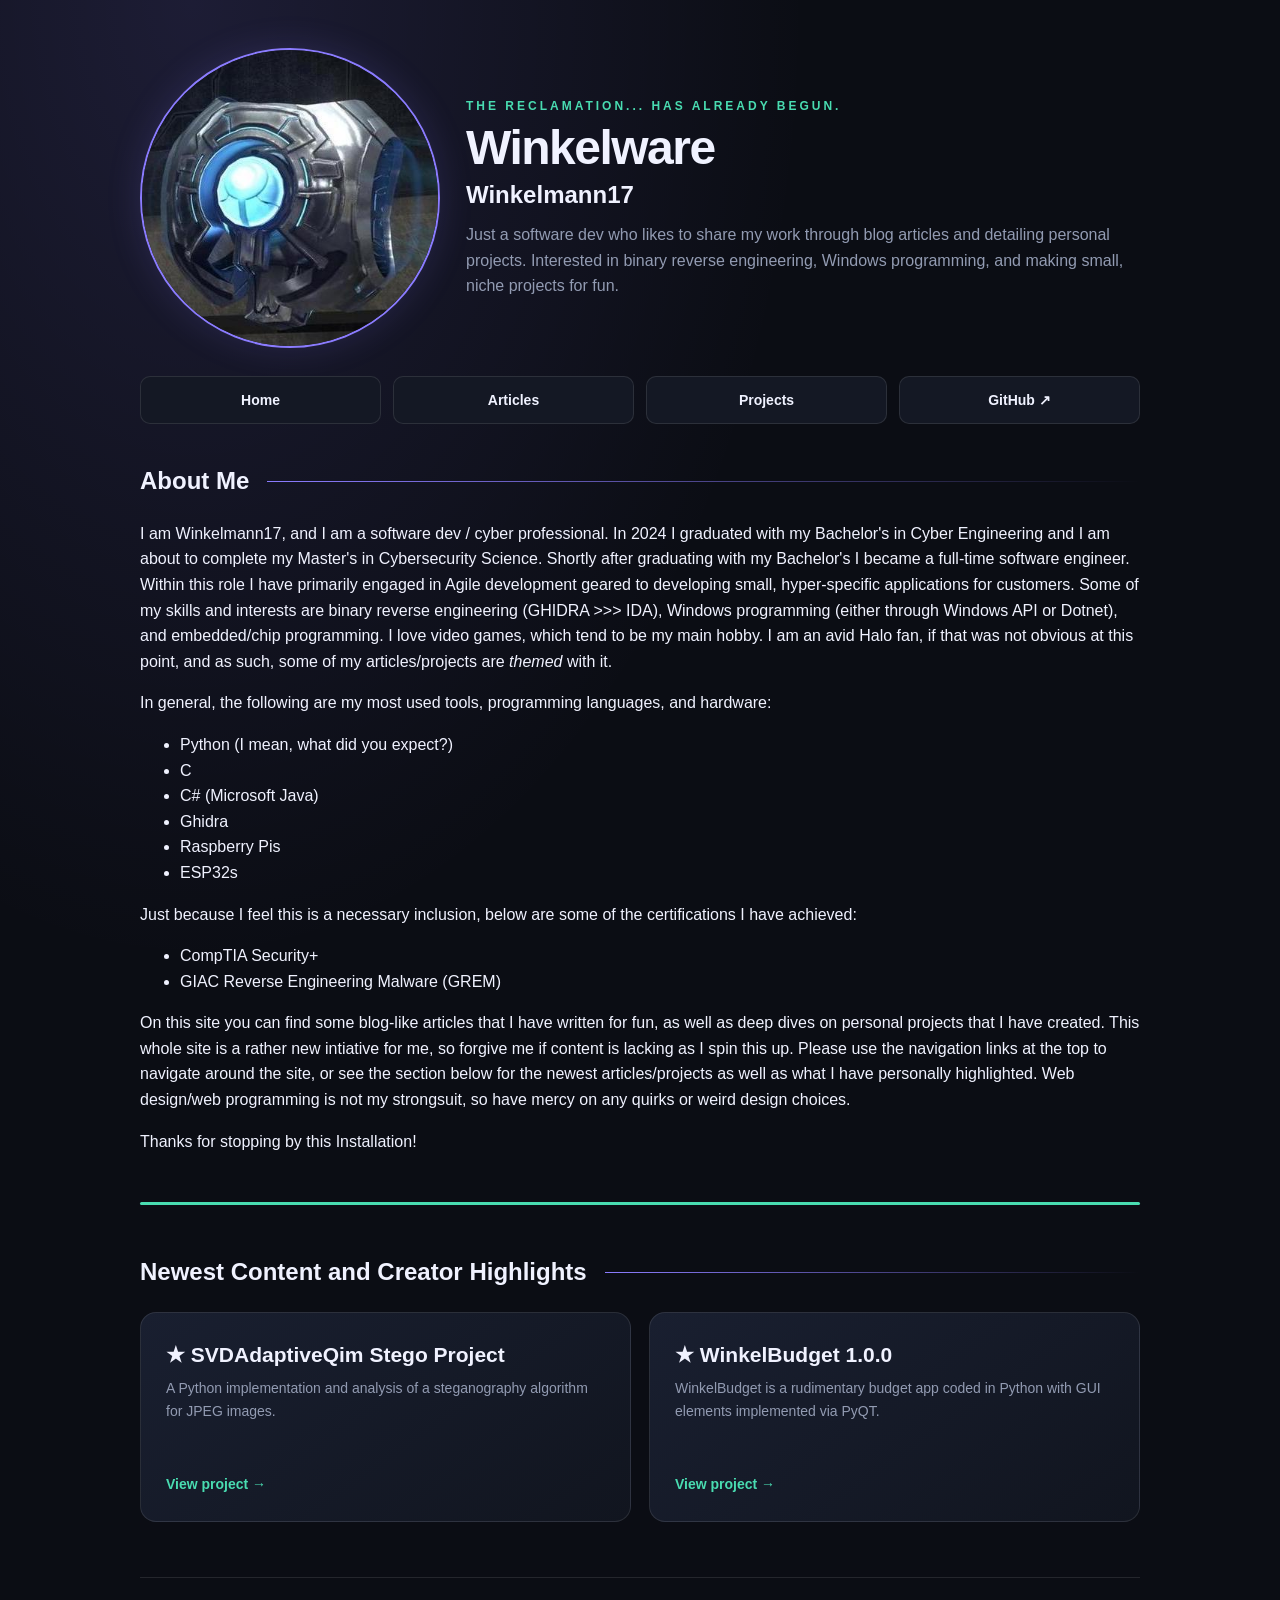
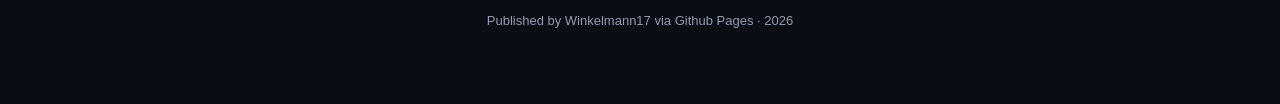
<file: index.html>
<!DOCTYPE html>
<html lang="en">
<head>
    <meta charset="UTF-8">
    <meta name="viewport" content="width=device-width, initial-scale=1.0">
    <title>Winkelware | Home</title>
    <link rel="stylesheet" href="css/style.css">
</head>

<!-- PAGE BODY -->
<body>
    <main class="container">

        <!-- HEADER + NAV LINKS -->
        <header class="header">
            <a href="index.html" class="logo" aria-label="Home">
                <img src="./rsrc/pfp.jpg">
            </a>

            <div class="identity">
                <div class="eyebrow">The Reclamation... has already begun.</div>
                <h1>Winkelware</h1>
                <h2>Winkelmann17</h2>
                <p class="subtitle">
                    Just a software dev who likes to share my work through blog articles and detailing personal projects. Interested in binary reverse engineering, Windows programming, and making small, niche projects for fun. 
                </p>
            </div>
        </header>

        <nav class="navlinks" aria-label="navlinks">
            <a class="navlink" href="./">Home</a>
            <a class="navlink" href="Articles/index.html">Articles</a>
            <a class="navlink" href="Projects/index.html">Projects</a>
            <a class="navlink"
               href="https://github.com/Winkelmann17"
               target="_blank"
               rel="noopener noreferrer">
                GitHub ↗
            </a>
        </nav>
        
        <!-- PAGE CONTENT -->
        <section class="section">
            <div class="section-heading">
                <h2>About Me</h2>
            </div>

            <div>
                <p>
                    I am Winkelmann17, and I am a software dev / cyber professional. 
                    In 2024 I graduated with my Bachelor's in Cyber Engineering and I am about to complete my Master's in Cybersecurity Science.
                    Shortly after graduating with my Bachelor's I became a full-time software engineer.
                    Within this role I have primarily engaged in Agile development geared to developing small, hyper-specific applications for customers.
                    Some of my skills and interests are binary reverse engineering (GHIDRA >>> IDA), Windows programming (either through Windows API or Dotnet), and embedded/chip programming.
                    I love video games, which tend to be my main hobby. 
                    I am an avid Halo fan, if that was not obvious at this point, and as such, some of my articles/projects are <i>themed</i> with it. 
                </p>
                <p>
                    In general, the following are my most used tools, programming languages, and hardware:
                    <ul>
                        <li>Python (I mean, what did you expect?)</li>
                        <li>C</li>
                        <li>C# (Microsoft Java)</li>
                        <li>Ghidra</li>
                        <li>Raspberry Pis</li>
                        <li>ESP32s</li>
                    </ul>
                </p>
                <p>
                    Just because I feel this is a necessary inclusion, below are some of the certifications I have achieved:
                    <ul>
                        <li>CompTIA Security+</li>
                        <li>GIAC Reverse Engineering Malware (GREM)</li>
                    </ul>
                </p>
                <p>
                    On this site you can find some blog-like articles that I have written for fun, as well as deep dives on personal projects that I have created. 
                    This whole site is a rather new intiative for me, so forgive me if content is lacking as I spin this up. 
                    Please use the navigation links at the top to navigate around the site, or see the section below for the newest articles/projects as well as what I have personally highlighted.
                    Web design/web programming is not my strongsuit, so have mercy on any quirks or weird design choices. 
                </p>
                <p>
                    Thanks for stopping by this Installation!
                </p>
            </div>

        </section>

        <!-- HORZ RULE -->
        <hr></hr>

        <!-- LINK CARDS AT BOTTOM -->
        <section class="section">
            <div class="section-heading">
                <h2>Newest Content and Creator Highlights</h2>
            </div>

            <div class="linkcard-container">
                <!--♠♣♥♦-->
                <a class="linkcard" href="./Projects/SVDAdaptiveQim.html">
                    <h3>★ SVDAdaptiveQim Stego Project</h3>
                    <p>
                        A Python implementation and analysis of a steganography algorithm for JPEG images.
                    </p>
                    <span class="linkcard-visitmsg">
                        View project →
                    </span>
                </a>
                
                <a class="linkcard" href="../Projects/WinkelBudget-Python1.0.0Release.html">
                    <h3>★ WinkelBudget 1.0.0</h3>
                    <p>
                        WinkelBudget is a rudimentary budget app coded in Python with GUI elements implemented via PyQT.
                    </p>
                    <span class="linkcard-visitmsg">
                        View project →
                    </span>
                </a>
            </div>
        </section>

        <footer>
            <p>Published by Winkelmann17 via Github Pages · 2026</p>
        </footer>

    </main>
</body>
</html>

<!--EOF-->
</file>
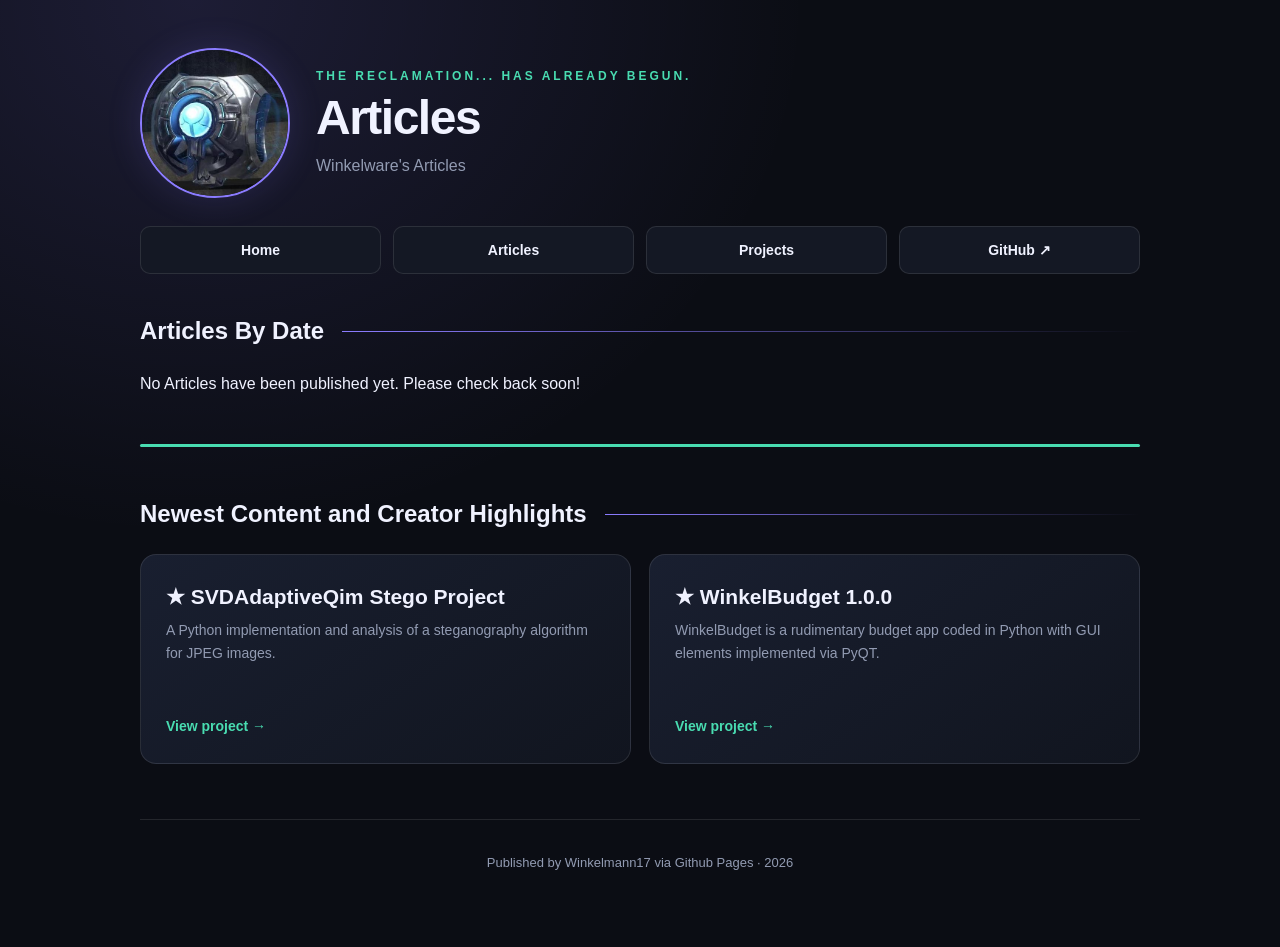
<file: Articles/index.html>
<!DOCTYPE html>
<html lang="en">
<head>
    <meta charset="UTF-8">
    <meta name="viewport" content="width=device-width, initial-scale=1.0">
    <title>Winkelware | Articles</title>
    <link rel="stylesheet" href="../css/style.css">
</head>

<!-- PAGE BODY -->
<body>
    <main class="container">

        <!-- Making the logo smaller for not home page -->
        <style>
            .logo
            {
                width: 150px;
                height: 150px;
            }
        </style>

        <!-- HEADER + NAV LINKS -->
        <header class="header">
            <a href="index.html" class="logo" aria-label="Home">
                <img src="../rsrc/pfp.jpg">
            </a>

            <div class="identity">
                <div class="eyebrow">The Reclamation... has already begun.</div>
                <h1>Articles</h1>
                <p class="subtitle">
                    Winkelware's Articles
                </p>
            </div>
        </header>

        <nav class="navlinks" aria-label="navlinks">
            <a class="navlink" href="..">Home</a>
            <a class="navlink" href="../Articles">Articles</a>
            <a class="navlink" href="../Projects">Projects</a>
            <a class="navlink"
               href="https://github.com/Winkelmann17"
               target="_blank"
               rel="noopener noreferrer">
                GitHub ↗
            </a>
        </nav>
        
        <!-- PROJECT CARDS -->
        <section class="section">
            <div class="section-heading">
                <h2>Articles By Date</h2>
            </div>

            <div>
                <p>
                    No Articles have been published yet. Please check back soon!
                </p>
            </div>

        </section>

        <!-- HORZ RULE -->
        <hr></hr>

        <!-- LINK CARDS AT BOTTOM -->
        <section class="section">
            <div class="section-heading">
                <h2>Newest Content and Creator Highlights</h2>
            </div>

            <div class="linkcard-container">
                <!--♠♣♥♦-->
                <a class="linkcard" href="../Projects/SVDAdaptiveQim.html">
                    <h3>★ SVDAdaptiveQim Stego Project</h3>
                    <p>
                        A Python implementation and analysis of a steganography algorithm for JPEG images.
                    </p>
                    <span class="linkcard-visitmsg">
                        View project →
                    </span>
                </a>
                
                <a class="linkcard" href="../Projects/WinkelBudget-Python1.0.0Release.html">
                    <h3>★ WinkelBudget 1.0.0</h3>
                    <p>
                        WinkelBudget is a rudimentary budget app coded in Python with GUI elements implemented via PyQT.
                    </p>
                    <span class="linkcard-visitmsg">
                        View project →
                    </span>
                </a>
            </div>
        </section>

        <footer>
            <p>Published by Winkelmann17 via Github Pages · 2026</p>
        </footer>

    </main>
</body>
</html>

<!--EOF-->
</file>
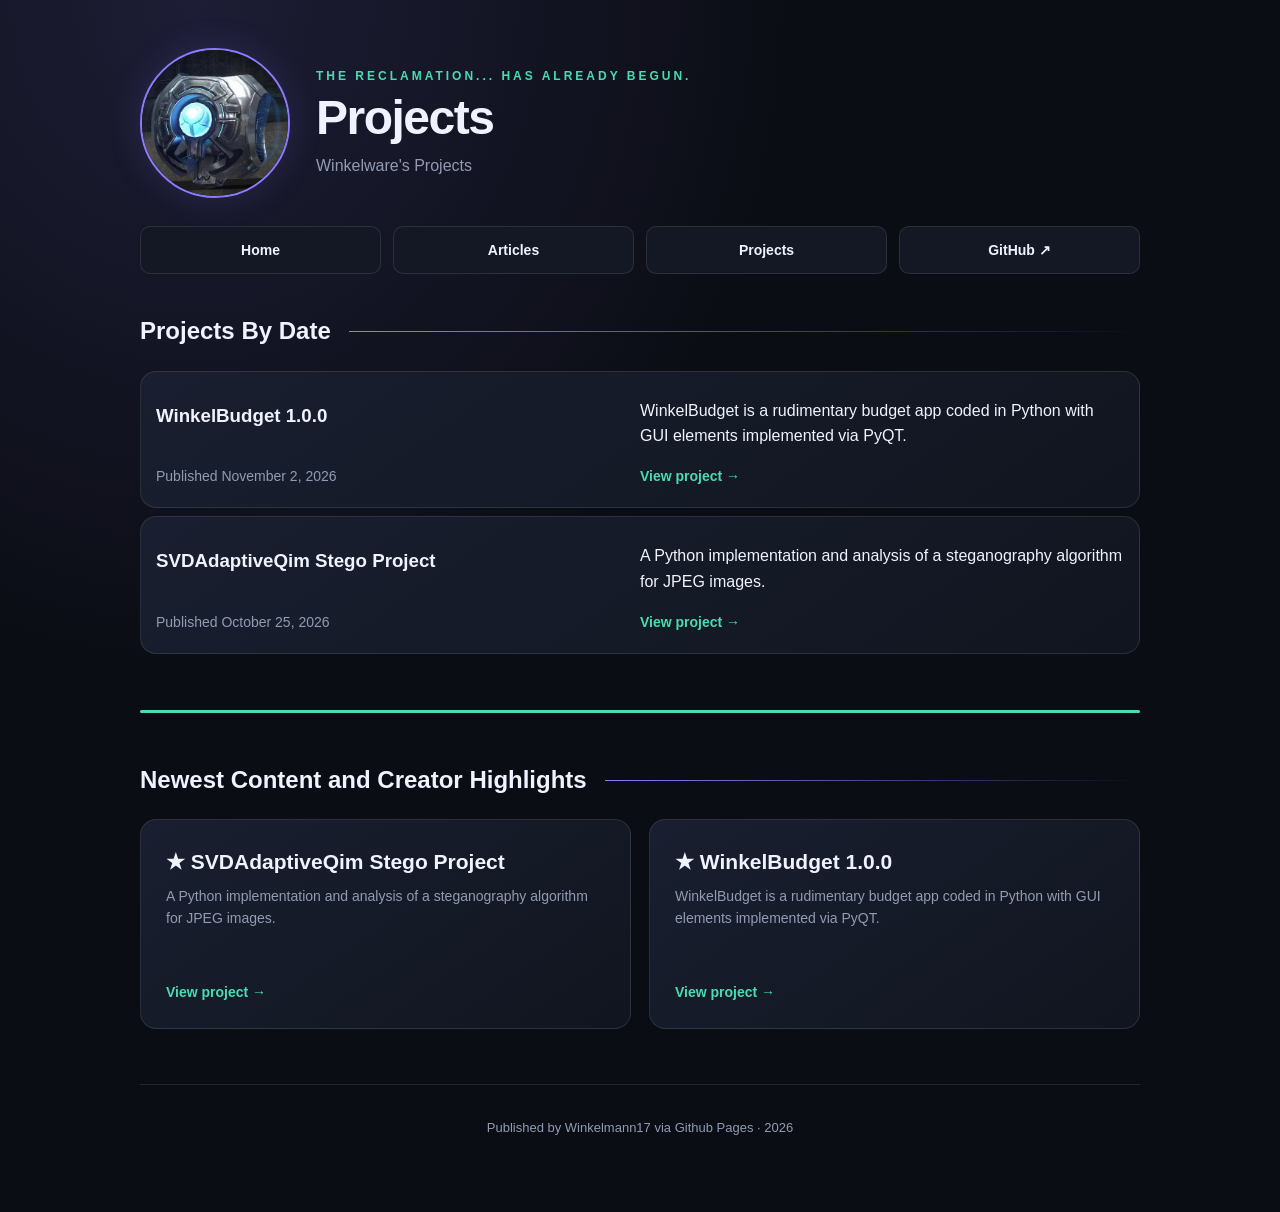
<file: Projects/index.html>
<!DOCTYPE html>
<html lang="en">
<head>
    <meta charset="UTF-8">
    <meta name="viewport" content="width=device-width, initial-scale=1.0">
    <title>Winkelware | Projects</title>
    <link rel="stylesheet" href="../css/style.css">
</head>

<!-- PAGE BODY -->
<body>
    <main class="container">

        <!-- Making the logo smaller for not home page -->
        <style>
            .logo
            {
                width: 150px;
                height: 150px;
            }
        </style>

        <!-- HEADER + NAV LINKS -->
        <header class="header">
            <a href="index.html" class="logo" aria-label="Home">
                <img src="../rsrc/pfp.jpg">
            </a>

            <div class="identity">
                <div class="eyebrow">The Reclamation... has already begun.</div>
                <h1>Projects</h1>
                <p class="subtitle">
                    Winkelware's Projects
                </p>
            </div>
        </header>

        <nav class="navlinks" aria-label="navlinks">
            <a class="navlink" href="..">Home</a>
            <a class="navlink" href="../Articles/index.html">Articles</a>
            <a class="navlink" href="../Projects/index.html">Projects</a>
            <a class="navlink"
               href="https://github.com/Winkelmann17"
               target="_blank"
               rel="noopener noreferrer">
                GitHub ↗
            </a>
        </nav>
        
        <!-- PROJECT CARDS -->
        <section class="section">
            <div class="section-heading">
                <h2>Projects By Date</h2>
            </div>

            <!-- CARD ONE -->
            <div class="articlecard-container">
                <a class="articlecard" href="./WinkelBudget-Python1.0.0Release.html">
                    <h3>WinkelBudget 1.0.0</h3>
                    <p>
                        WinkelBudget is a rudimentary budget app coded in Python with GUI elements implemented via PyQT.
                    </p>
                    <div class="articlecard-date">
                        Published November 2, 2026
                    </div>
                    <span class="articlecard-visitmsg">
                        View project →
                    </span>
                </a>
            </div>

            <!-- CARD TWO -->
            <div class="articlecard-container">
                <a class="articlecard" href="./SVDAdaptiveQim.html">
                    <h3>SVDAdaptiveQim Stego Project</h3>
                    <p>
                        A Python implementation and analysis of a steganography algorithm for JPEG images.
                    </p>
                    <div class="articlecard-date">
                        Published October 25, 2026
                    </div>
                    <span class="articlecard-visitmsg">
                        View project →
                    </span>
                </a>
            </div>

        </section>

        <!-- HORZ RULE -->
        <hr></hr>

        <!-- LINK CARDS AT BOTTOM -->
        <section class="section">
            <div class="section-heading">
                <h2>Newest Content and Creator Highlights</h2>
            </div>

            <div class="linkcard-container">
                <!--♠♣♥♦-->
                <a class="linkcard" href="../Projects/SVDAdaptiveQim.html">
                    <h3>★ SVDAdaptiveQim Stego Project</h3>
                    <p>
                        A Python implementation and analysis of a steganography algorithm for JPEG images.
                    </p>
                    <span class="linkcard-visitmsg">
                        View project →
                    </span>
                </a>

                <a class="linkcard" href="../Projects/WinkelBudget-Python1.0.0Release.html">
                    <h3>★ WinkelBudget 1.0.0</h3>
                    <p>
                        WinkelBudget is a rudimentary budget app coded in Python with GUI elements implemented via PyQT.
                    </p>
                    <span class="linkcard-visitmsg">
                        View project →
                    </span>
                </a>
            </div>
        </section>

        <footer>
            <p>Published by Winkelmann17 via Github Pages · 2026</p>
        </footer>

    </main>
</body>
</html>

<!--EOF-->
</file>
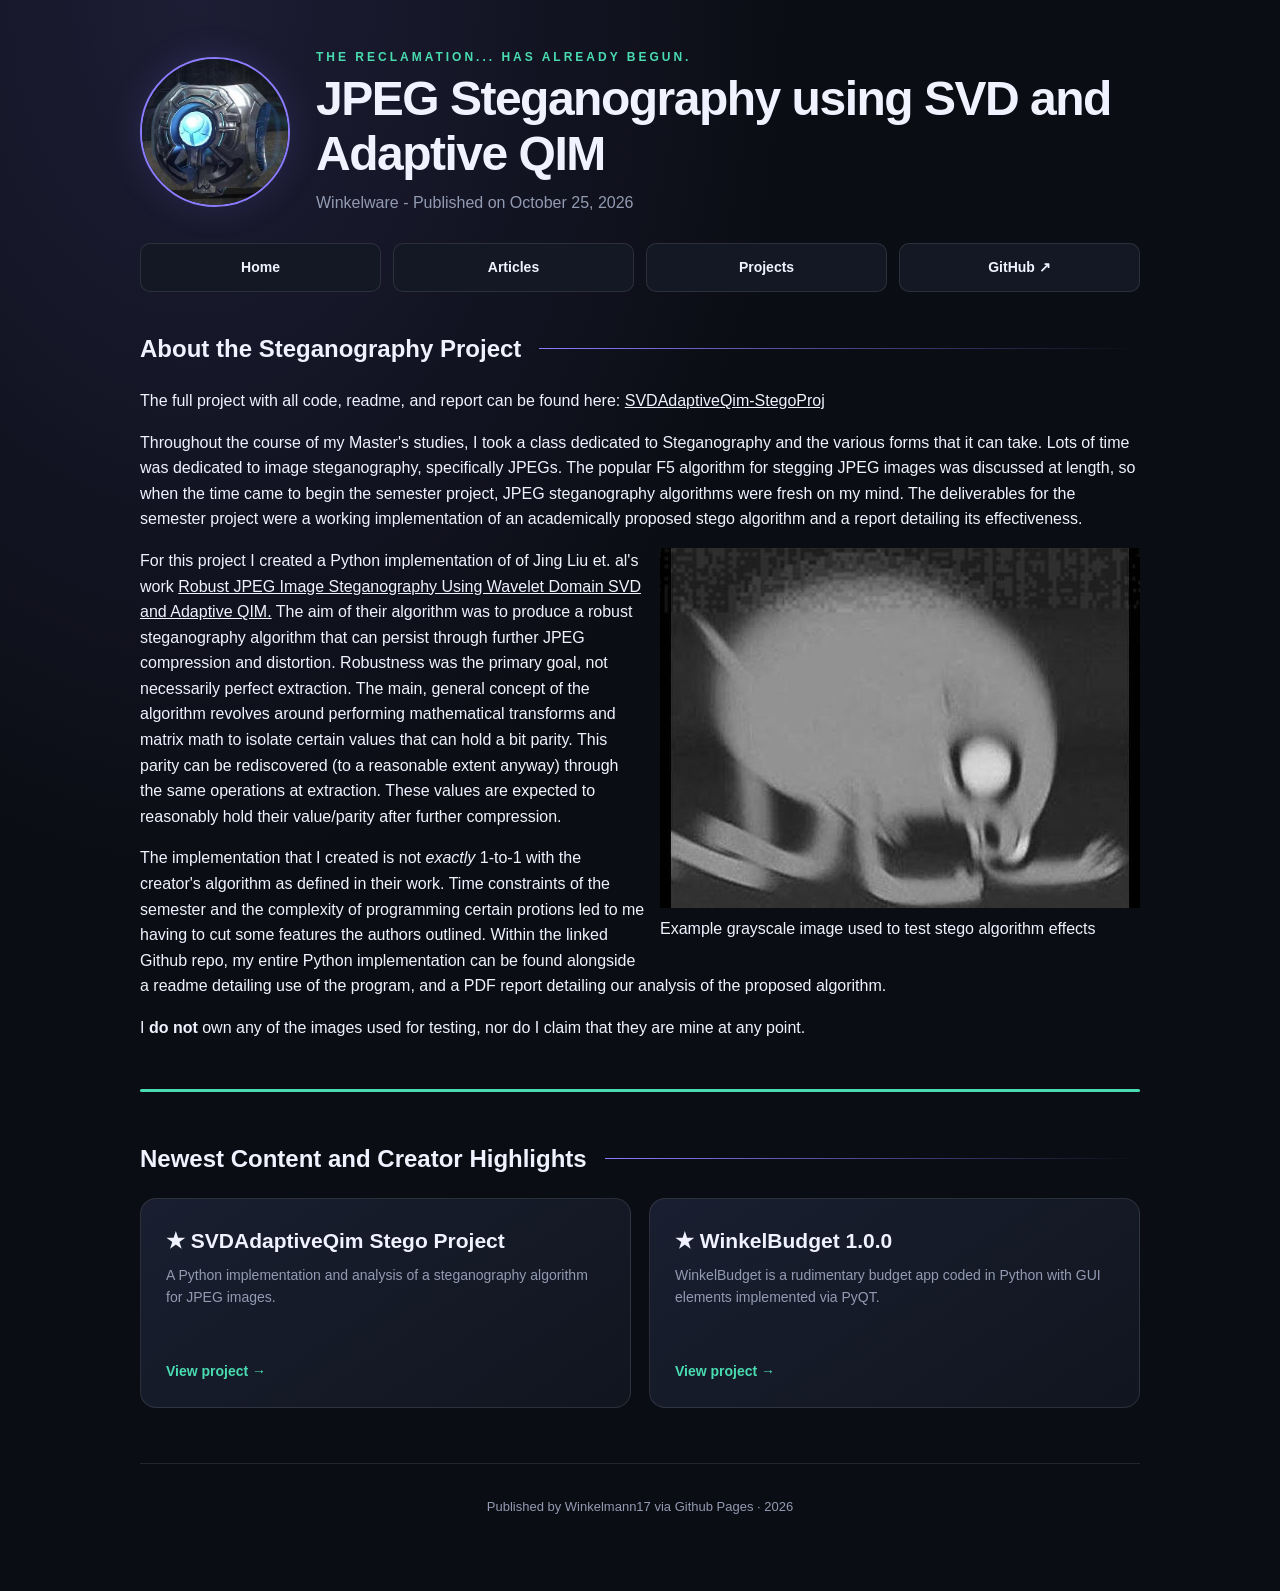
<file: Projects/SVDAdaptiveQim.html>
<!DOCTYPE html>
<html lang="en">
<head>
    <meta charset="UTF-8">
    <meta name="viewport" content="width=device-width, initial-scale=1.0">
    <title>Winkelware | SVDAdaptiveQim</title>
    <link rel="stylesheet" href="../css/style.css">
</head>

<!-- PAGE BODY -->
<body>
    <main class="container">

        <!-- Making the logo smaller for not home page -->
        <style>
            .logo
            {
                width: 150px;
                height: 150px;
            }
        </style>

        <!-- HEADER + NAV LINKS -->
        <header class="header">
            <a href="index.html" class="logo" aria-label="Home">
                <img src="../rsrc/pfp.jpg">
            </a>

            <div class="identity">
                <div class="eyebrow">The Reclamation... has already begun.</div>
                <h1>JPEG Steganography using SVD and Adaptive QIM</h1>
                <p class="subtitle">
                    Winkelware - Published on October 25, 2026
                </p>
            </div>
        </header>

        <nav class="navlinks" aria-label="navlinks">
            <a class="navlink" href="..">Home</a>
            <a class="navlink" href="../Articles/index.html">Articles</a>
            <a class="navlink" href="../Projects/index.html">Projects</a>
            <a class="navlink"
               href="https://github.com/Winkelmann17"
               target="_blank"
               rel="noopener noreferrer">
                GitHub ↗
            </a>
        </nav>
        
        <!-- PAGE CONTENT -->
        <section class="section">
            <div class="section-heading">
                <h2>About the Steganography Project</h2>
            </div>

            <div>
                <p>
                    The full project with all code, readme, and report can be found here: <a href="https://github.com/Winkelmann17/SVDAdaptiveQim-StegoProj"><u>SVDAdaptiveQim-StegoProj</u></a>
                </p>
                <p>
                    Throughout the course of my Master's studies, I took a class dedicated to Steganography and the various forms that it can take.
                    Lots of time was dedicated to image steganography, specifically JPEGs. 
                    The popular F5 algorithm for stegging JPEG images was discussed at length, so when the time came to begin the semester project, JPEG steganography algorithms were fresh on my mind.
                    The deliverables for the semester project were a working implementation of an academically proposed stego algorithm and a report detailing its effectiveness.
                    <figure class="right-image">
                        <img src="../rsrc/stegoex.jpg">
                        <figcaption>Example grayscale image used to test stego algorithm effects</figcaption>
                    </figure>
                </p>
                <p>
                    For this project I created a Python implementation of of Jing Liu et. al's work <a href="https://ieeexplore.ieee.org/document/10270839"><u>Robust JPEG Image Steganography Using Wavelet Domain SVD and Adaptive QIM.</u></a>
                    The aim of their algorithm was to produce a robust steganography algorithm that can persist through further JPEG compression and distortion. 
                    Robustness was the primary goal, not necessarily perfect extraction.
                    The main, general concept of the algorithm revolves around performing mathematical transforms and matrix math to isolate certain values that can hold a bit parity. 
                    This parity can be rediscovered (to a reasonable extent anyway) through the same operations at extraction. 
                    These values are expected to reasonably hold their value/parity after further compression.
                </p>
                <p>
                    The implementation that I created is not <i>exactly</i> 1-to-1 with the creator's algorithm as defined in their work. 
                    Time constraints of the semester and the complexity of programming certain protions led to me having to cut some features the authors outlined. 
                    Within the linked Github repo, my entire Python implementation can be found alongside a readme detailing use of the program, and a PDF report detailing our analysis of the proposed algorithm.
                </p>
                <p>
                    I <b>do not</b> own any of the images used for testing, nor do I claim that they are mine at any point. 
                </p>
            </div>

        </section>

        <!-- HORZ RULE -->
        <hr></hr>

        <!-- LINK CARDS AT BOTTOM -->
        <section class="section">
            <div class="section-heading">
                <h2>Newest Content and Creator Highlights</h2>
            </div>

            <div class="linkcard-container">
                <!--♠♣♥♦-->
                <a class="linkcard" href="../Projects/SVDAdaptiveQim.html">
                    <h3>★ SVDAdaptiveQim Stego Project</h3>
                    <p>
                        A Python implementation and analysis of a steganography algorithm for JPEG images.
                    </p>
                    <span class="linkcard-visitmsg">
                        View project →
                    </span>
                </a>
                
                <a class="linkcard" href="../Projects/WinkelBudget-Python1.0.0Release.html">
                    <h3>★ WinkelBudget 1.0.0</h3>
                    <p>
                        WinkelBudget is a rudimentary budget app coded in Python with GUI elements implemented via PyQT.
                    </p>
                    <span class="linkcard-visitmsg">
                        View project →
                    </span>
                </a>
            </div>
        </section>

        <footer>
            <p>Published by Winkelmann17 via Github Pages · 2026</p>
        </footer>

    </main>
</body>
</html>

<!--EOF-->
</file>
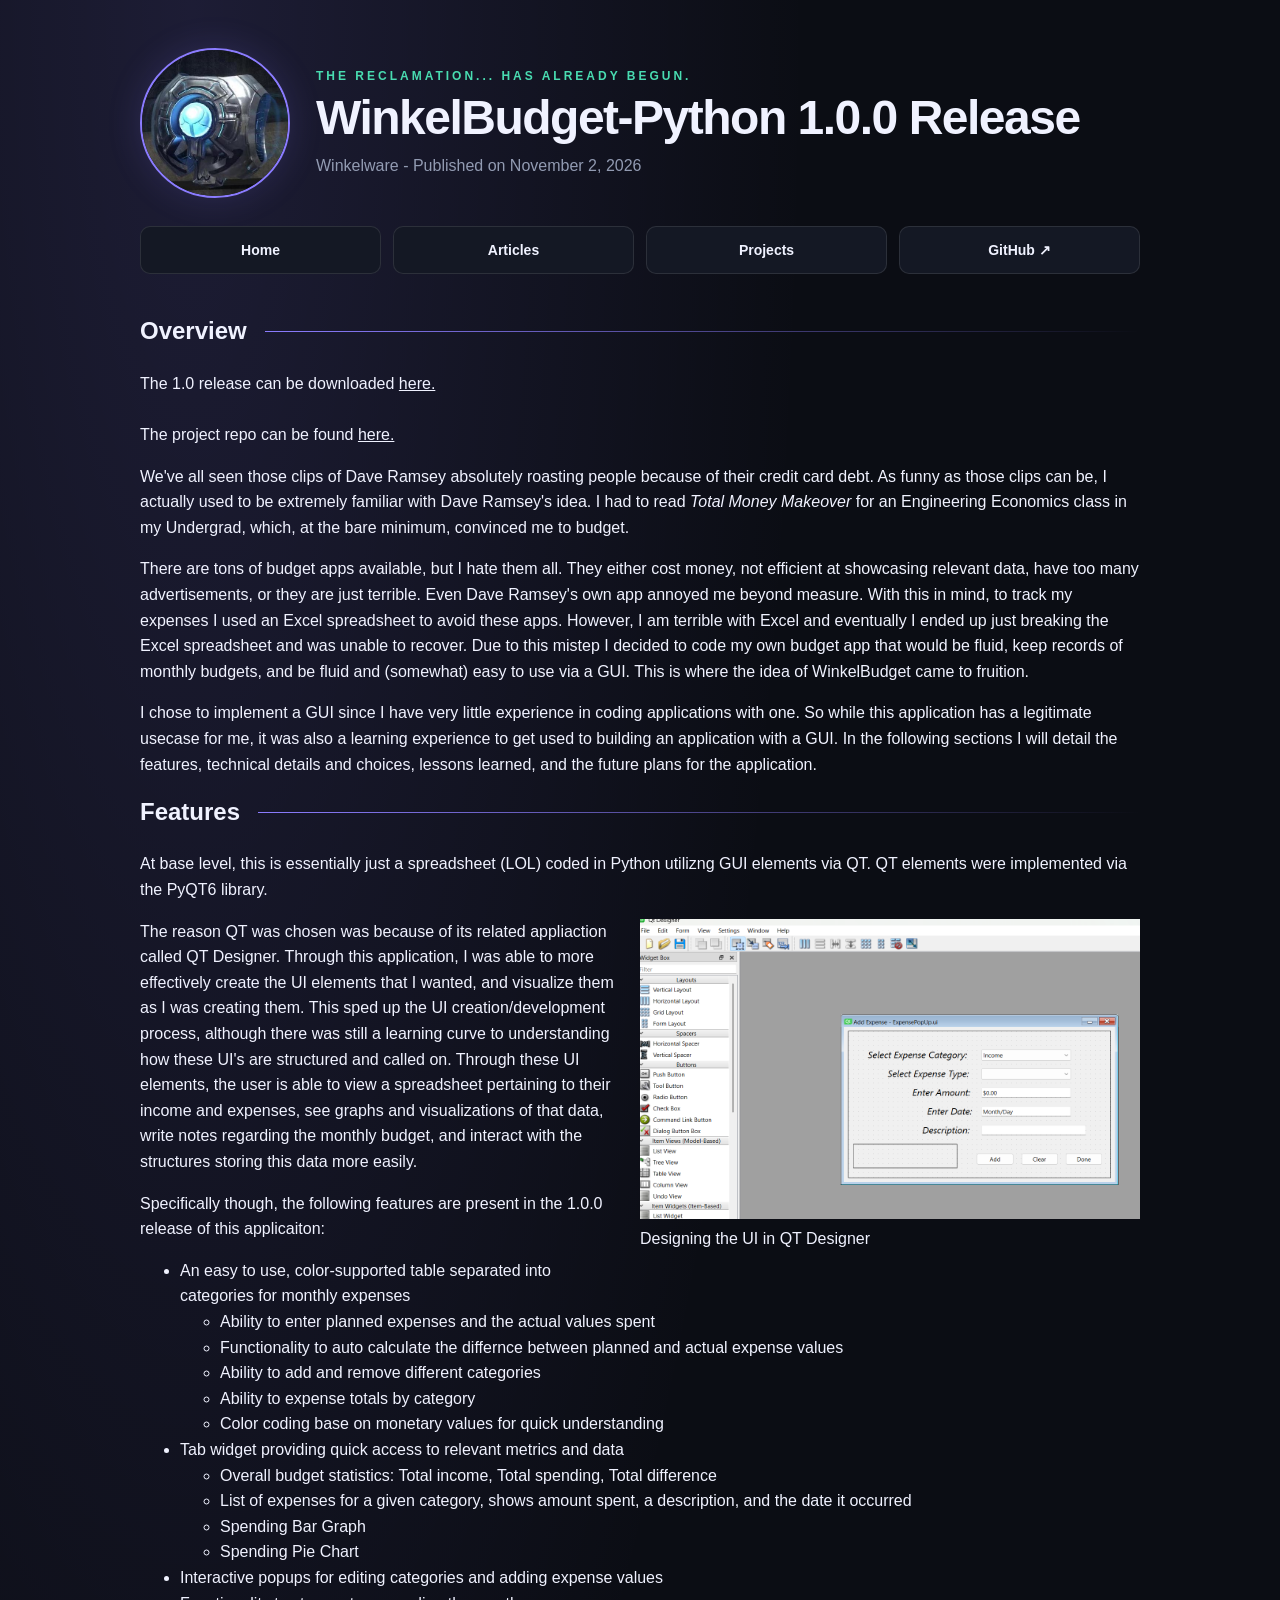
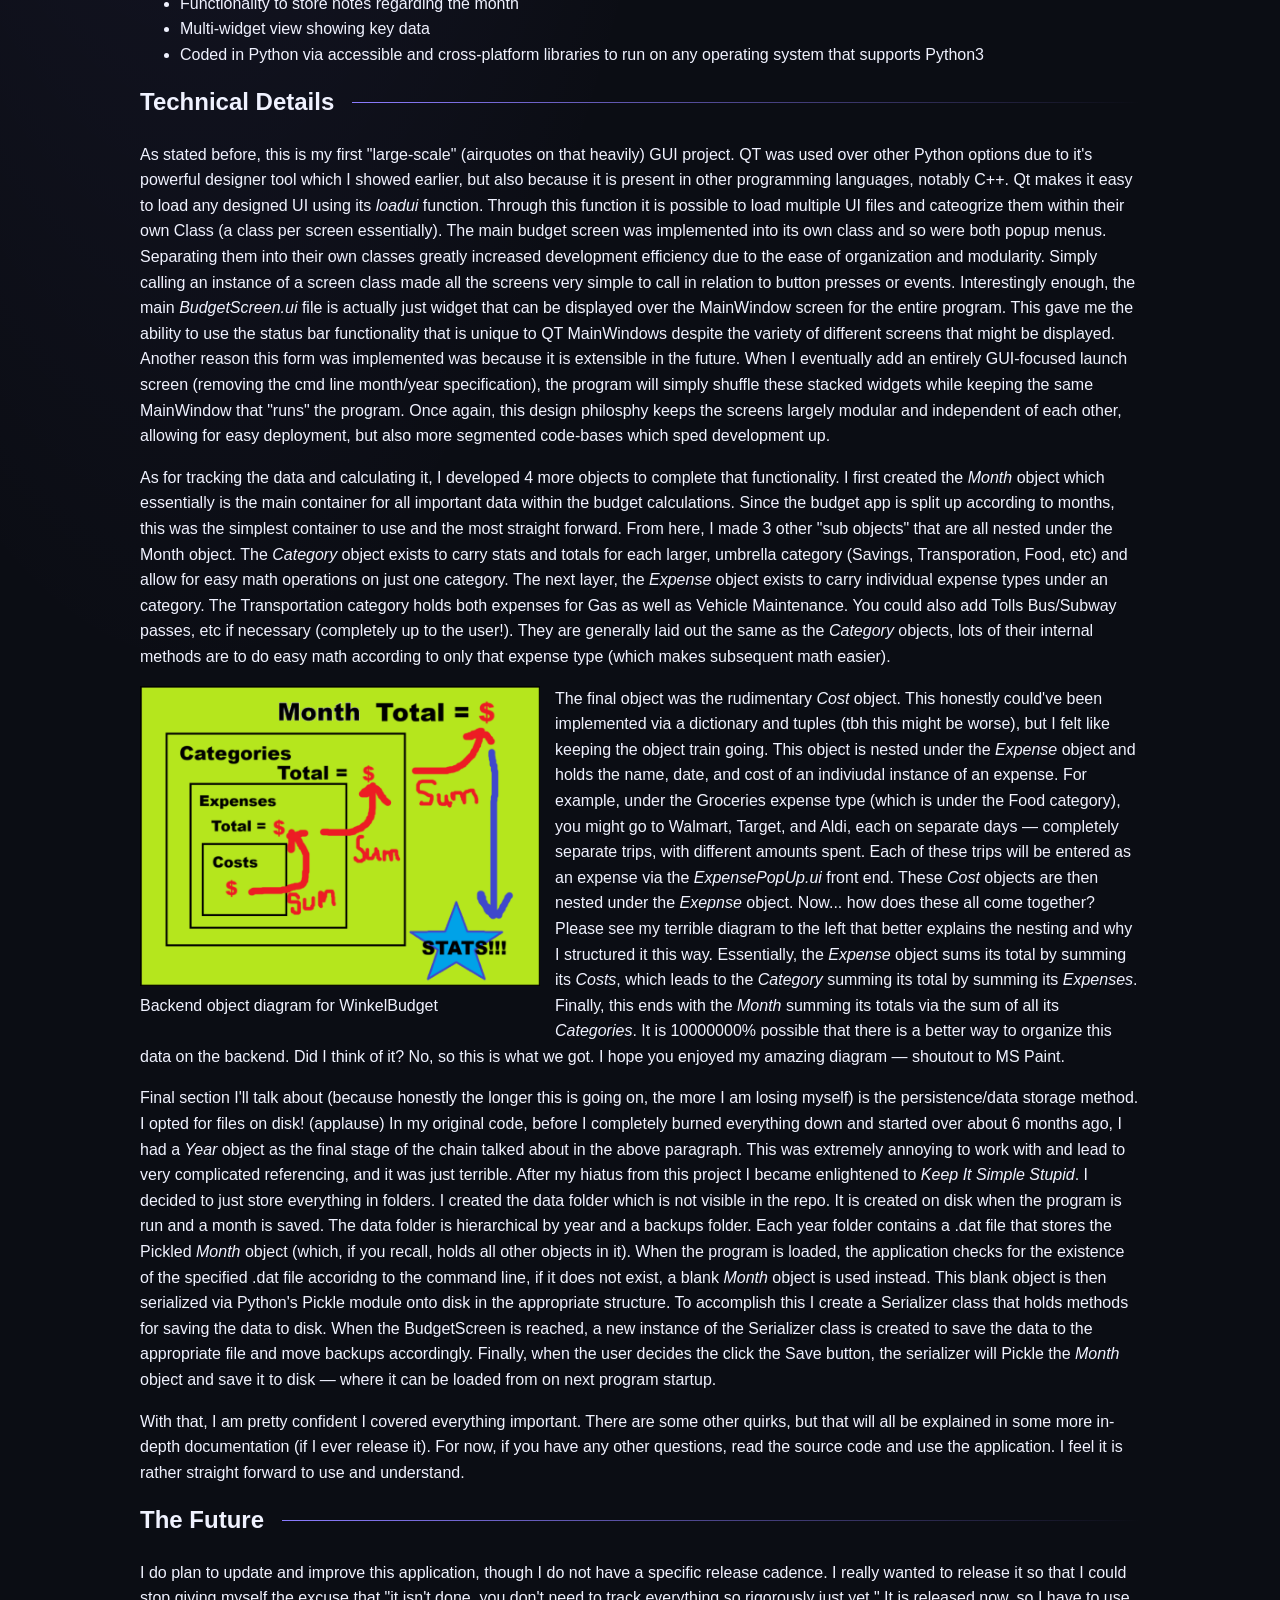
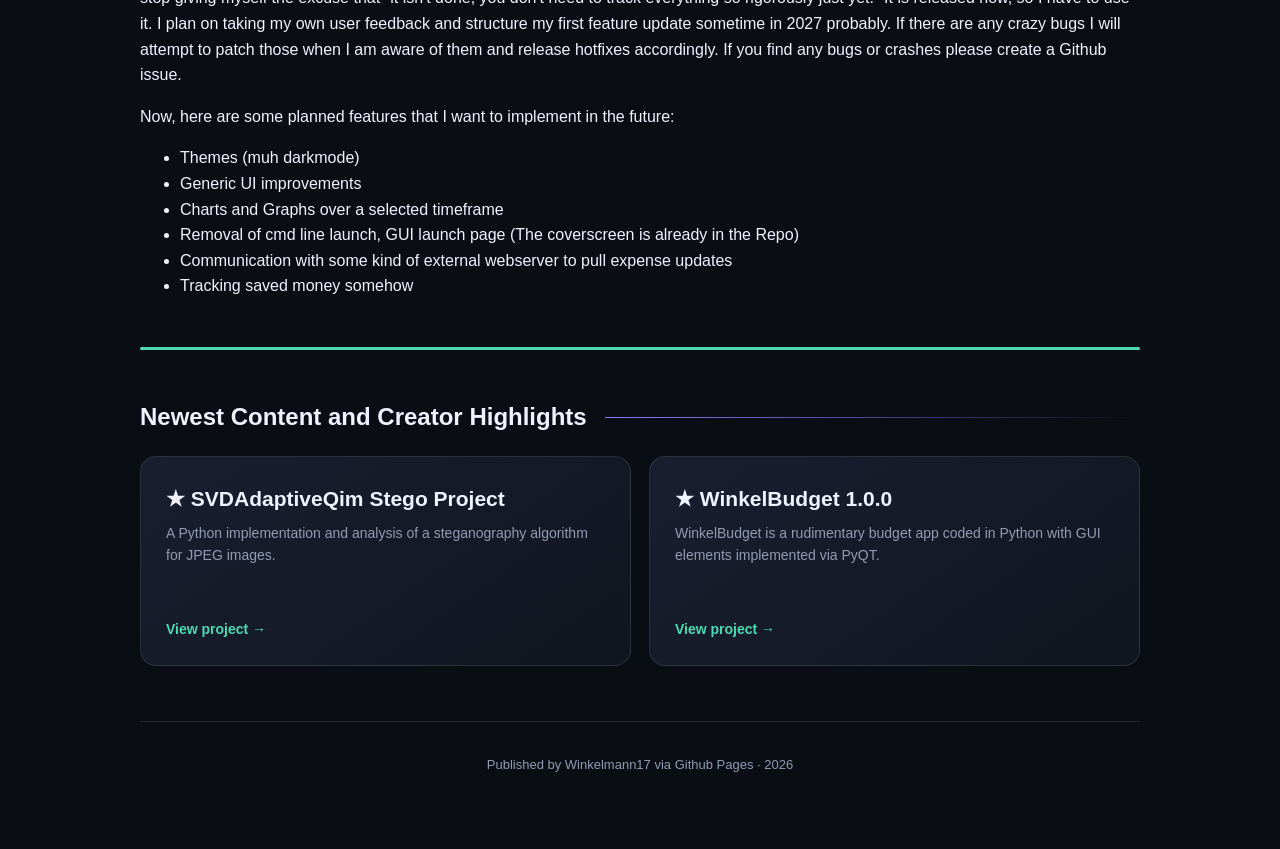
<file: Projects/WinkelBudget-Python1.0.0Release.html>
<!DOCTYPE html>
<html lang="en">
<head>
    <meta charset="UTF-8">
    <meta name="viewport" content="width=device-width, initial-scale=1.0">
    <title>Winkelware | WinkelBudget-Python 1.0.0</title>
    <link rel="stylesheet" href="../css/style.css">
</head>

<!-- PAGE BODY -->
<body>
    <main class="container">

        <!-- Making the logo smaller for not home page -->
        <style>
            .logo
            {
                width: 150px;
                height: 150px;
            }
        </style>

        <!-- HEADER + NAV LINKS -->
        <header class="header">
            <a href="index.html" class="logo" aria-label="Home">
                <img src="../rsrc/pfp.jpg">
            </a>

            <div class="identity">
                <div class="eyebrow">The Reclamation... has already begun.</div>
                <h1>WinkelBudget-Python 1.0.0 Release</h1>
                <p class="subtitle">
                    Winkelware - Published on November 2, 2026
                </p>
            </div>
        </header>

        <nav class="navlinks" aria-label="navlinks">
            <a class="navlink" href="..">Home</a>
            <a class="navlink" href="../Articles/index.html">Articles</a>
            <a class="navlink" href="../Projects/index.html">Projects</a>
            <a class="navlink"
               href="https://github.com/Winkelmann17"
               target="_blank"
               rel="noopener noreferrer">
                GitHub ↗
            </a>
        </nav>
        
        <!-- PAGE CONTENT -->
        <section class="section">
            <div class="section-heading">
                <h2>Overview</h2>
            </div>
            <div>
                <p>
                    The 1.0 release can be downloaded <a href="https://github.com/Winkelmann17/BudgetTool-Python/releases/tag/v1.0.0"><u>here.</u></a>
                    <br></br>
                    The project repo can be found <a href="https://github.com/Winkelmann17/BudgetTool-Python"><u>here.</u></a>
                </p>
                <p>
                    We've all seen those clips of Dave Ramsey absolutely roasting people because of their credit card debt.
                    As funny as those clips can be, I actually used to be extremely familiar with Dave Ramsey's idea.
                    I had to read <i>Total Money Makeover</i> for an Engineering Economics class in my Undergrad, which, at the bare minimum, convinced me to budget.
                </p>
                <p>
                    There are tons of budget apps available, but I hate them all. They either cost money, not efficient at showcasing relevant data, have too many advertisements, or they are just terrible.
                    Even Dave Ramsey's own app annoyed me beyond measure.
                    With this in mind, to track my expenses I used an Excel spreadsheet to avoid these apps.
                    However, I am terrible with Excel and eventually I ended up just breaking the Excel spreadsheet and was unable to recover.
                    Due to this mistep I decided to code my own budget app that would be fluid, keep records of monthly budgets, and be fluid and (somewhat) easy to use via a GUI.
                    This is where the idea of WinkelBudget came to fruition.
                </p>
                <p>
                    I chose to implement a GUI since I have very little experience in coding applications with one. 
                    So while this application has a legitimate usecase for me, it was also a learning experience to get used to building an application with a GUI.
                    In the following sections I will detail the features, technical details and choices, lessons learned, and the future plans for the application.
                </p>
            </div>
            
            <div class="section-heading">
                <h2>Features</h2>
            </div>
            <div>
                <p>
                    At base level, this is essentially just a spreadsheet (LOL) coded in Python utilizng GUI elements via QT.
                    QT elements were implemented via the PyQT6 library.
                    <figure class="right-image">
                        <img src="../rsrc/QtDesigner.png" width="500" height="300">
                    <figcaption>Designing the UI in QT Designer</figcaption>
                    </figure>
                    The reason QT was chosen was because of its related appliaction called QT Designer. 
                    Through this application, I was able to more effectively create the UI elements that I wanted, and visualize them as I was creating them.
                    This sped up the UI creation/development process, although there was still a learning curve to understanding how these UI's are structured and called on.
                    Through these UI elements, the user is able to view a spreadsheet pertaining to their income and expenses, see graphs and visualizations of that data, write notes regarding the monthly budget, and interact with the structures storing this data more easily.
                </p>
                <p>
                    Specifically though, the following features are present in the 1.0.0 release of this applicaiton:
                    <ul>
                        <li>An easy to use, color-supported table separated into categories for monthly expenses</li>
                        <ul>
                            <li>Ability to enter planned expenses and the actual values spent</li>
                            <li>Functionality to auto calculate the differnce between planned and actual expense values</li>
                            <li>Ability to add and remove different categories</li>
                            <li>Ability to expense totals by category</li>
                            <li>Color coding base on monetary values for quick understanding</li>
                        </ul>
                        <li>Tab widget providing quick access to relevant metrics and data</li>
                        <ul>
                            <li>Overall budget statistics: Total income, Total spending, Total difference</li>
                            <li>List of expenses for a given category, shows amount spent, a description, and the date it occurred</li>
                            <li>Spending Bar Graph</li>
                            <li>Spending Pie Chart</li>
                        </ul>
                        <li>Interactive popups for editing categories and adding expense values</li>
                        <li>Functionality to store notes regarding the month</li>
                        <li>Multi-widget view showing key data</li>
                        <li>Coded in Python via accessible and cross-platform libraries to run on any operating system that supports Python3</li>
                    </ul>
                </p>
            </div>
            
            <div class="section-heading">
                <h2>Technical Details</h2>
            </div>
            <div>
                <p>
                    As stated before, this is my first "large-scale" (airquotes on that heavily) GUI project.
                    QT was used over other Python options due to it's powerful designer tool which I showed earlier, but also because it is present in other programming languages, notably C++.
                    Qt makes it easy to load any designed UI using its <i>loadui</i> function.
                    Through this function it is possible to load multiple UI files and cateogrize them within their own Class (a class per screen essentially).
                    The main budget screen was implemented into its own class and so were both popup menus.
                    Separating them into their own classes greatly increased development efficiency due to the ease of organization and modularity.
                    Simply calling an instance of a screen class made all the screens very simple to call in relation to button presses or events.
                    Interestingly enough, the main <i>BudgetScreen.ui</i> file is actually just widget that can be displayed over the MainWindow screen for the entire program. 
                    This gave me the ability to use the status bar functionality that is unique to QT MainWindows despite the variety of different screens that might be displayed.
                    Another reason this form was implemented was because it is extensible in the future. 
                    When I eventually add an entirely GUI-focused launch screen (removing the cmd line month/year specification), the program will simply shuffle these stacked widgets while keeping the same MainWindow that "runs" the program.
                    Once again, this design philosphy keeps the screens largely modular and independent of each other, allowing for easy deployment, but also more segmented code-bases which sped development up.
                </p>
                <p>
                    As for tracking the data and calculating it, I developed 4 more objects to complete that functionality. 
                    I first created the <i>Month</i> object which essentially is the main container for all important data within the budget calculations. 
                    Since the budget app is split up according to months, this was the simplest container to use and the most straight forward. 
                    From here, I made 3 other "sub objects" that are all nested under the Month object. 
                    The <i>Category</i> object exists to carry stats and totals for each larger, umbrella category (Savings, Transporation, Food, etc) and allow for easy math operations on just one category.
                    The next layer, the <i>Expense</i> object exists to carry individual expense types under an category.
                    The Transportation category holds both expenses for Gas as well as Vehicle Maintenance.
                    You could also add Tolls Bus/Subway passes, etc if necessary (completely up to the user!).
                    They are generally laid out the same as the <i>Category</i> objects, lots of their internal methods are to do easy math according to only that expense type (which makes subsequent math easier).
                    <figure class="left-image">
                        <img src="../rsrc/WinkelBudgetPyDiagram.png" width="400" height="300">
                    <figcaption>Backend object diagram for WinkelBudget</figcaption>
                    </figure>
                    The final object was the rudimentary <i>Cost</i> object. This honestly could've been implemented via a dictionary and tuples (tbh this might be worse), but I felt like keeping the object train going.
                    This object is nested under the <i>Expense</i> object and holds the name, date, and cost of an indiviudal instance of an expense.
                    For example, under the Groceries expense type (which is under the Food category), you might go to Walmart, Target, and Aldi, each on separate days — completely separate trips, with different amounts spent.
                    Each of these trips will be entered as an expense via the <i>ExpensePopUp.ui</i> front end.
                    These <i>Cost</i> objects are then nested under the <i>Exepnse</i> object. 
                    Now... how does these all come together?
                    Please see my terrible diagram to the left that better explains the nesting and why I structured it this way. 
                    Essentially, the <i>Expense</i> object sums its total by summing its <i>Costs</i>, which leads to the <i>Category</i> summing its total by summing its <i>Expenses</i>.
                    Finally, this ends with the <i>Month</i> summing its totals via the sum of all its <i>Categories</i>.
                    It is 10000000% possible that there is a better way to organize this data on the backend. 
                    Did I think of it? No, so this is what we got.
                    I hope you enjoyed my amazing diagram — shoutout to MS Paint.
                </p>
                <p>
                    Final section I'll talk about (because honestly the longer this is going on, the more I am losing myself) is the persistence/data storage method.
                    I opted for files on disk! (applause)
                    In my original code, before I completely burned everything down and started over about 6 months ago, I had a <i>Year</i> object as the final stage of the chain talked about in the above paragraph.
                    This was extremely annoying to work with and lead to very complicated referencing, and it was just terrible. 
                    After my hiatus from this project I became enlightened to <i>Keep It Simple Stupid</i>. 
                    I decided to just store everything in folders.
                    I created the data folder which is not visible in the repo.
                    It is created on disk when the program is run and a month is saved.
                    The data folder is hierarchical by year and a backups folder. 
                    Each year folder contains a .dat file that stores the Pickled <i>Month</i> object (which, if you recall, holds all other objects in it).
                    When the program is loaded, the application checks for the existence of the specified .dat file accoridng to the command line, if it does not exist, a blank <i>Month</i> object is used instead.
                    This blank object is then serialized via Python's Pickle module onto disk in the appropriate structure.
                    To accomplish this I create a Serializer class that holds methods for saving the data to disk. 
                    When the BudgetScreen is reached, a new instance of the Serializer class is created to save the data to the appropriate file and move backups accordingly.
                    Finally, when the user decides the click the Save button, the serializer will Pickle the <i>Month</i> object and save it to disk — where it can be loaded from on next program startup.
                </p>
                <p>
                    With that, I am pretty confident I covered everything important. There are some other quirks, but that will all be explained in some more in-depth documentation (if I ever release it).
                    For now, if you have any other questions, read the source code and use the application.
                    I feel it is rather straight forward to use and understand. 
                </p>
            </div>
            
            <div class="section-heading">
                <h2>The Future</h2>
            </div>
            <div>
                <p>
                    I do plan to update and improve this application, though I do not have a specific release cadence.
                    I really wanted to release it so that I could stop giving myself the excuse that "it isn't done, you don't need to track everything so rigorously just yet."
                    It is released now, so I have to use it. 
                    I plan on taking my own user feedback and structure my first feature update sometime in 2027 probably. 
                    If there are any crazy bugs I will attempt to patch those when I am aware of them and release hotfixes accordingly.
                    If you find any bugs or crashes please create a Github issue.
                </p>
                <p>
                    Now, here are some planned features that I want to implement in the future:
                    <ul>
                        <li>Themes (muh darkmode)</li>
                        <li>Generic UI improvements</li>
                        <li>Charts and Graphs over a selected timeframe</li>
                        <li>Removal of cmd line launch, GUI launch page (The coverscreen is already in the Repo)</li>
                        <li>Communication with some kind of external webserver to pull expense updates</li>
                        <li>Tracking saved money somehow</li>
                    </ul>
                </p>
            </div>
        </section>

        <!-- HORZ RULE -->
        <hr></hr>

        <!-- LINK CARDS AT BOTTOM -->
        <section class="section">
            <div class="section-heading">
                <h2>Newest Content and Creator Highlights</h2>
            </div>

            <div class="linkcard-container">
                <!--♠♣♥♦-->
                <a class="linkcard" href="../Projects/SVDAdaptiveQim.html">
                    <h3>★ SVDAdaptiveQim Stego Project</h3>
                    <p>
                        A Python implementation and analysis of a steganography algorithm for JPEG images.
                    </p>
                    <span class="linkcard-visitmsg">
                        View project →
                    </span>
                </a>
                
                <a class="linkcard" href="../Projects/WinkelBudget-Python1.0.0Release.html">
                    <h3>★ WinkelBudget 1.0.0</h3>
                    <p>
                        WinkelBudget is a rudimentary budget app coded in Python with GUI elements implemented via PyQT.
                    </p>
                    <span class="linkcard-visitmsg">
                        View project →
                    </span>
                </a>
            </div>
        </section>

        <footer>
            <p>Published by Winkelmann17 via Github Pages · 2026</p>
        </footer>

    </main>
</body>
</html>

<!--EOF-->
</file>
<file: css/style.css>
/*
=================================================================
        GENERIC STYLE DEFINITIONS
=================================================================
*/
:root 
{
    --background: #0b0d14;
    --surface: #141824;
    --surface-hover: #1c2334;
    --accent: #8b7cff;
    --accent-secondary: #49dcb1;
    --text: #f0f2ff;
    --muted: #929bb2;
    --border: rgba(255, 255, 255, 0.10);
}

/*Every Element*/
* 
{
    box-sizing: border-box;
}

body 
{
    margin: 0;

    /*Attempt at super cool styling*/
    background:
        radial-gradient(
            ellipse at 15% 0%,
            rgba(139, 124, 255, 0.14),
            transparent 40%
        ),
        var(--background);
    color: var(--text);
    font-family: "Segoe UI", Arial, sans-serif;
    line-height: 1.6;
}

a 
{
    color: inherit;
    text-decoration: none;
}

/*Wrapper Object*/
.container 
{
    width: min(100% - 40px, 1000px);
    margin: 0 auto;
    padding: 48px 0 60px;
}

hr
{
    margin-top : 48px;
    margin-bottom: 48px;
    height: 3px;
    border: none;
    border-radius: 20px;
    background-color: var(--accent-secondary);
}


/*
=================================================================
        HEADER
=================================================================
*/
.header 
{
    display: flex;
    align-items: center;
    gap: 26px;
    margin-bottom: 28px;
}

h1 
{
    margin: 4px 0 0;
    font-size: clamp(30px, 5vw, 48px);
    line-height: 1.15;
    letter-spacing: -1.5px;
}

h2
{
    margin: 0 0 0;
}

.logo 
{
    width: 300px;
    height: 300px;
    border-radius: 50%;
    border: 2px solid var(--accent);
    background: linear-gradient(
        145deg, #272443, #151925
    );
    box-shadow: 0 0 35px rgba(139, 124, 255, 0.16);
    overflow: hidden;
}

.logo img 
{
    width: 100%;
    height: 100%;
    object-position: center;
}

.identity 
{
    flex: 1;
}

.eyebrow 
{
    color: var(--accent-secondary);
    font-size: 12px;
    font-weight: 700;
    letter-spacing: 3px;
    text-transform: uppercase;
}

.subtitle 
{
    color: var(--muted);
    margin: 8px 0 0;
}


/*
=================================================================
        NAVIGATION LINKS
=================================================================
*/
.navlinks 
{
    display: flex;
    flex-wrap: wrap;
    gap: 12px;
    margin-bottom: 38px;
}

.navlink 
{
    flex: 1;
    min-width: 110px;
    padding: 12px 18px;
    text-align: center;
    background: var(--surface);
    border: 1px solid var(--border);
    border-radius: 10px;
    font-size: 14px;
    font-weight: 600;
    transition: 0.2s ease;
}

/*Hover functionality*/
.navlink:hover 
{
    background: var(--surface-hover);
    border-color: var(--accent);
    color: var(--accent);
    transform: translateY(-3px);
}

/*
=================================================================
        SECTION STYLES
=================================================================
*/
.section 
{
    margin-top: 34px;
}

.section-heading 
{
    display: flex;
    align-items: center;
    gap: 18px;
    margin-bottom: 20px;
}

.section-heading h2 
{
    margin: 0;
    font-size: 24px;
    white-space: nowrap;
}

.section-heading::after 
{
    content: "";
    height: 1px;
    flex: 1;
    background: linear-gradient(
        to right,
        var(--accent),
        transparent
    );
}

.section-description 
{
    color: var(--muted);
    margin: -10px 0 24px;
}

.right-image 
{
    float: right;
    width: auto;
    height: auto;
    margin: 0 0 10px 15px;
}

.left-image
{
    float: left;
    width: auto;
    height: auto;
    margin: 0 15px 10px 0;
}

/*
=================================================================
        ARTICLE AND PROJECT CARDS
=================================================================
*/
.articlecard-container
{
    display: grid;
    gap: 18px;
    padding: 0 0 8px 0;
}

.articlecard
{
    position: relative;
    overflow: hidden;
    display: grid;
    grid-template-columns: repeat(2, minmax(0, 1fr));
    flex-direction: row;
    min-height: 60px;
    padding: 10px 15px 10px 15px;
    background: linear-gradient(
        145deg, #191f30, #11151f
    );
    border: 1px solid var(--border);
    border-radius: 16px;
    transition:
        transform 0.2s ease,
        border-color 0.2s ease,
        background 0.2s ease;
}

.articlecard:hover 
{
    transform: translateY(-5px);
    border-color: var(--accent);
    background: var(--surface-hover);
}

.articlecard-visitmsg 
{
    /* margin-top: auto; */
    color: var(--accent-secondary);
    font-size: 14px;
    font-weight: 700;
}
.articlecard-date
{
    color: var(--muted);
    margin: 0 0 10px 0;
    font-size: 14px;
}

/*
=================================================================
        LINK CARDS - (NOT LINK MONSTERS)
=================================================================
*/
.linkcard-container
{
    display: grid;
    grid-template-columns: repeat(2, minmax(0, 1fr));
    gap: 18px;
}

.linkcard 
{
    position: relative;
    overflow: hidden;
    display: flex;
    flex-direction: column;
    min-height: 210px;
    padding: 25px;
    background: linear-gradient(
        145deg, #191f30, #11151f
    );
    border: 1px solid var(--border);
    border-radius: 16px;
    transition:
        transform 0.2s ease,
        border-color 0.2s ease,
        background 0.2s ease;
}

.linkcard::after 
{
    position: absolute;
    width: 130px;
    height: 130px;
    right: -45px;
    top: -45px;
    pointer-events: none;
}

.linkcard:hover 
{
    transform: translateY(-5px);
    border-color: var(--accent);
    background: var(--surface-hover);
}

.linkcard h3 
{
    margin: 0 0 6px;
    font-size: 21px;
}

.linkcard p 
{
    color: var(--muted);
    margin: 0 0 18px;
    font-size: 14px;
}

.linkcard-visitmsg 
{
    margin-top: auto;
    color: var(--accent-secondary);
    font-size: 14px;
    font-weight: 700;
}


/*
=================================================================
        FOOTER
=================================================================
*/
footer 
{
    margin-top: 55px;
    padding-top: 20px;
    border-top: 1px solid var(--border);
    color: var(--muted);
    font-size: 13px;
    text-align: center;
}

/*
=================================================================
        SCREEN REDUCTION HANDLING
=================================================================
*/
@media (max-width: 600px) 
{
    .container 
    {
        padding-top: 28px;
    }

    .header 
    {
        gap: 16px;
    }

    .logo 
    {
        width: 85px;
        height: 85px;
        font-size: 26px;
    }

    .navlinks {
        gap: 8px;
    }

    .navlink {
        min-width: 0;
        padding: 10px 8px;
    }

    .linkcard-container {
        grid-template-columns: 1fr;
    }

    .linkcard {
        min-height: 180px;
    }
}

/*EOF*/
</file>
